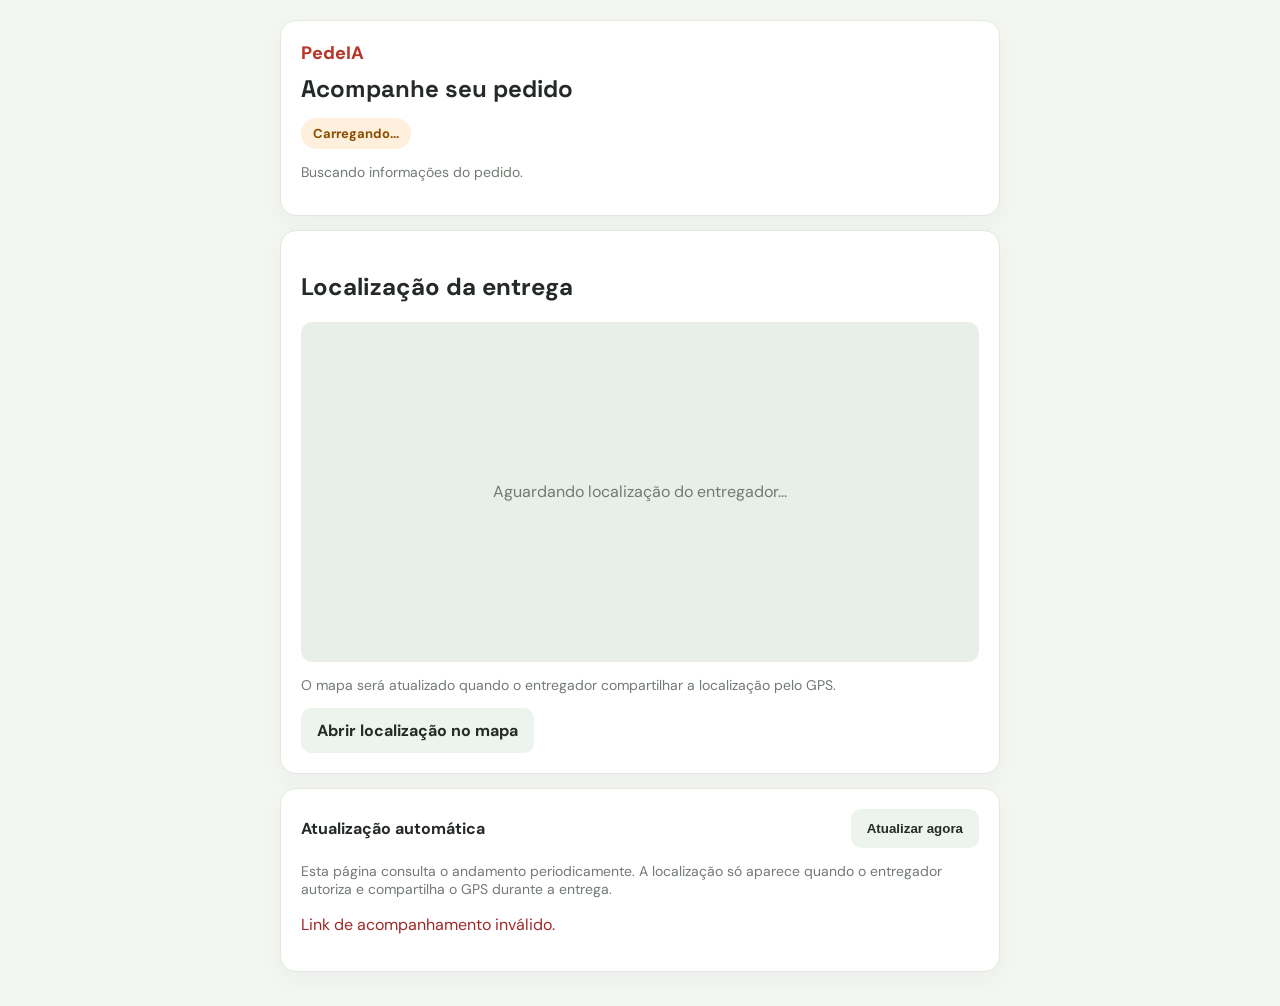
<file: acompanhar.html>
<!doctype html>
<html lang="pt-BR">
<head>
<meta charset="utf-8"><meta name="viewport" content="width=device-width,initial-scale=1"><meta name="theme-color" content="#b9362b"><title>Acompanhar pedido | PedeIA</title>
<link rel="preconnect" href="https://fonts.googleapis.com"><link href="https://fonts.googleapis.com/css2?family=DM+Sans:wght@400;500;600;700&family=Space+Grotesk:wght@500;600;700&display=swap" rel="stylesheet">
<style>*{box-sizing:border-box}body{margin:0;background:#f4f6f2;color:#252a27;font-family:'DM Sans',sans-serif}.wrap{max-width:760px;margin:auto;padding:20px}.card{background:white;border:1px solid #e2e8e1;border-radius:16px;padding:20px;margin-bottom:14px;box-shadow:0 8px 24px #2530270a}.brand{font-weight:800;color:#b9362b;font-size:18px}.muted{color:#727a73;font-size:14px}.status{display:inline-block;border-radius:24px;background:#fef0dc;color:#8a4d00;padding:7px 12px;font-weight:700;font-size:13px}h1{font:700 24px 'Space Grotesk',sans-serif;margin:8px 0 14px}#map{width:100%;height:340px;border:0;border-radius:12px;background:#e8eee8}button,.btn{border:0;border-radius:10px;background:#b9362b;color:#fff;font-weight:700;padding:12px 16px;cursor:pointer;text-decoration:none;display:inline-block}.btn.alt,button.alt{background:#edf3ed;color:#252a27}.row{display:flex;justify-content:space-between;align-items:center;gap:10px;flex-wrap:wrap}.error{color:#a12828}@media(max-width:500px){.wrap{padding:12px}.card{padding:15px}#map{height:290px}}</style>
</head><body><main class="wrap"><header class="card"><div class="brand">PedeIA</div><h1>Acompanhe seu pedido</h1><div id="status" class="status">Carregando...</div><p id="summary" class="muted">Buscando informações do pedido.</p><p id="updated" class="muted"></p></header><section class="card"><h2>Localização da entrega</h2><div id="map-wrap"><div id="map" style="display:grid;place-items:center;color:#727a73">Aguardando localização do entregador...</div></div><p id="location-note" class="muted">O mapa será atualizado quando o entregador compartilhar a localização pelo GPS.</p><a id="open-map" class="btn alt" target="_blank" rel="noopener" hidden>Abrir localização no mapa</a><div id="pickup-directions" hidden><p id="pickup-address" class="muted"></p><a id="pickup-map-link" class="btn" target="_blank" rel="noopener">Traçar rota até a loja para retirada</a></div></section><section class="card"><div class="row"><strong>Atualização automática</strong><button id="refresh" class="alt">Atualizar agora</button></div><p class="muted">Esta página consulta o andamento periodicamente. A localização só aparece quando o entregador autoriza e compartilha o GPS durante a entrega.</p><p id="error" class="error" role="status"></p></section></main>
<script>
const token=new URLSearchParams(location.search).get('token');const el=id=>document.getElementById(id);let timer=null,lastCoords='';const labels={'Aguardando':'Pedido recebido','Em preparo':'A loja está preparando seu pedido','Pronto':'Pedido pronto','Saiu para entrega':'Pedido saiu para entrega','Em rota':'Entregador a caminho','Entregue':'Pedido entregue','Cancelado':'Pedido cancelado','Cancelada':'Pedido cancelado','Problema na entrega':'Houve um problema na entrega'};
function mapAt(lat,lon){const d=.006;const bbox=[lon-d,lat-d,lon+d,lat+d].join('%2C');el('map').outerHTML='<iframe id="map" title="Mapa da localização do entregador" loading="lazy" referrerpolicy="no-referrer" src="https://www.openstreetmap.org/export/embed.html?bbox='+bbox+'&layer=mapnik&marker='+encodeURIComponent(lat+','+lon)+'"></iframe>';const link='https://www.google.com/maps/search/?api=1&query='+encodeURIComponent(lat+','+lon);el('open-map').href=link;el('open-map').hidden=false;el('location-note').textContent='Última localização compartilhada pelo entregador. A posição pode ter alguns instantes de atraso.';lastCoords=lat+','+lon;}
async function load(){if(!token||token.length<30){el('error').textContent='Link de acompanhamento inválido.';return;}try{const r=await fetch('/api/order-track?token='+encodeURIComponent(token),{cache:'no-store'});const d=await r.json();if(!r.ok)throw Error(d.error||'Não foi possível consultar o pedido.');const p=d.pedido;el('status').textContent=labels[p.status]||p.status;el('summary').textContent=(p.loja_nome?'Loja: '+p.loja_nome+'. ':'')+(p.tipo_entrega==='pickup'?'Retirada no estabelecimento.':'Entrega no endereço informado.');el('updated').textContent='Última atualização: '+new Date(p.updated_at||p.created_at).toLocaleString('pt-BR');const pickup=p.tipo_entrega==='pickup';el('pickup-directions').hidden=!pickup||!p.loja_endereco;if(pickup&&p.loja_endereco){el('pickup-address').textContent='Endereço para retirada: '+p.loja_endereco;el('pickup-map-link').href='https://www.google.com/maps/dir/?api=1&destination='+encodeURIComponent(p.loja_endereco)+'&travelmode=driving';el('location-note').textContent='Este pedido é para retirada. Use o endereço da loja para chegar ao estabelecimento.';el('map-wrap').hidden=true;el('open-map').hidden=true;}else if(!pickup){el('map-wrap').hidden=false;}if(p.localizacao&&Number.isFinite(Number(p.localizacao.latitude))&&Number.isFinite(Number(p.localizacao.longitude))&&!pickup){const c=Number(p.localizacao.latitude)+','+Number(p.localizacao.longitude);if(c!==lastCoords)mapAt(Number(p.localizacao.latitude),Number(p.localizacao.longitude));}else if(!pickup){el('location-note').textContent=p.status==='Entregue'?'Pedido finalizado.':'Aguardando o entregador compartilhar a localização GPS.';}else if(!p.loja_endereco){el('location-note').textContent='O endereço da loja ainda não foi cadastrado. Entre em contato com o estabelecimento para confirmar o local de retirada.';}el('error').textContent='';if(p.status==='Entregue'||['Cancelado','Cancelada'].includes(p.status)){if(timer)clearInterval(timer);}}catch(e){el('error').textContent=e.message;}}
el('refresh').onclick=load;if(token){load();timer=setInterval(load,12000);}else el('error').textContent='Link de acompanhamento inválido.';
</script></body></html>
</file>
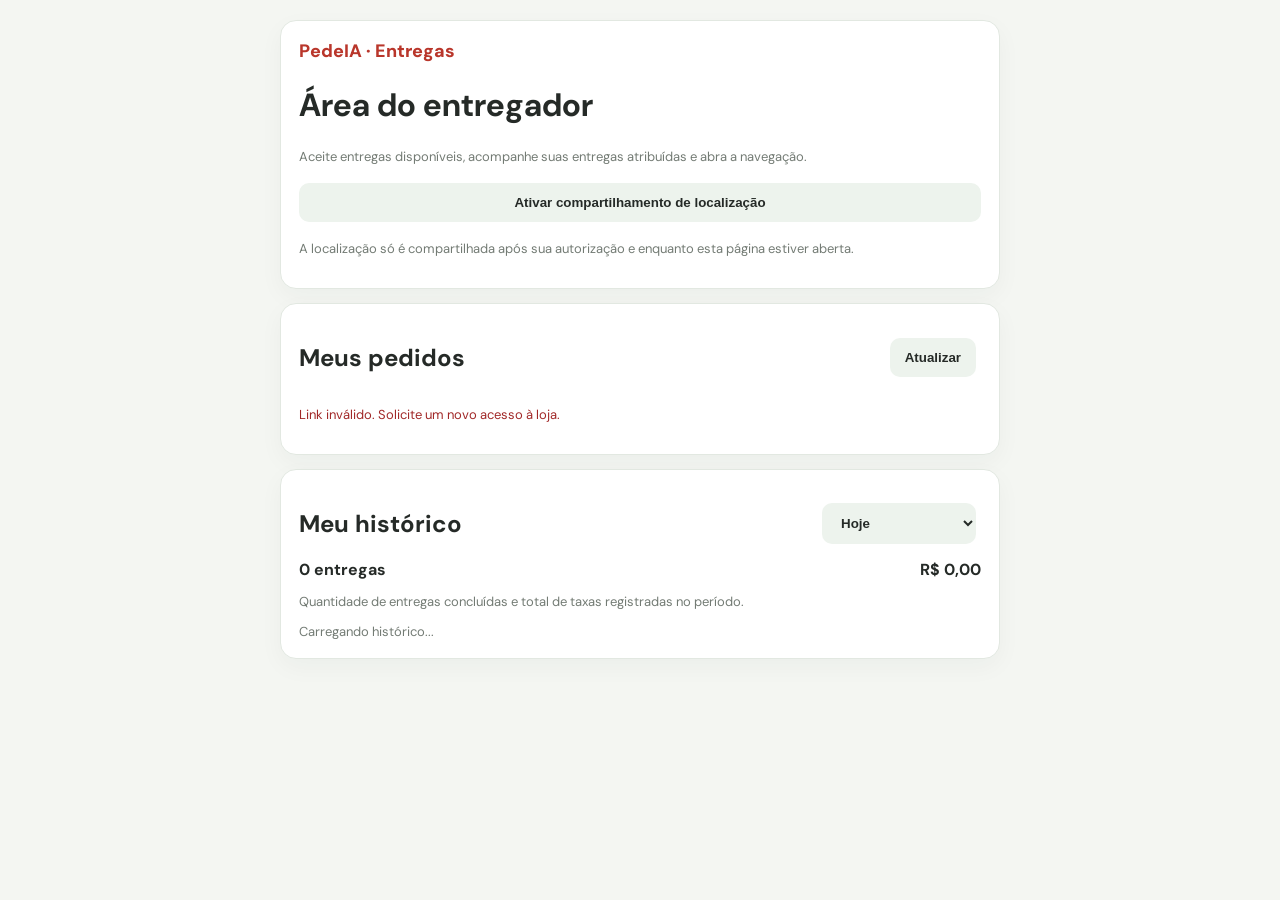
<file: motoboy.html>
<!doctype html><html lang="pt-BR"><head><meta charset="utf-8"><meta name="viewport" content="width=device-width,initial-scale=1"><meta name="theme-color" content="#b9362b"><title>Entregas | PedeIA</title><link rel="preconnect" href="https://fonts.googleapis.com"><link href="https://fonts.googleapis.com/css2?family=DM+Sans:wght@400;500;600;700&family=Space+Grotesk:wght@500;600;700&display=swap" rel="stylesheet"><style>*{box-sizing:border-box}body{margin:0;background:#f4f6f2;color:#252a27;font-family:'DM Sans',sans-serif}.wrap{max-width:760px;margin:auto;padding:20px}.head,.card{background:white;border:1px solid #e2e8e1;border-radius:16px;padding:18px;margin-bottom:14px;box-shadow:0 8px 24px #2530270a}.brand{color:#b9362b;font-weight:800;font-size:18px}.muted{color:#737b74;font-size:13px}.order{padding:15px 0;border-top:1px solid #e2e8e1}.order:first-child{border-top:0}.order h3{margin:5px 0}.btn{border:0;border-radius:10px;background:#b9362b;color:white;font-weight:700;padding:12px 15px;cursor:pointer;margin:5px 5px 5px 0}.btn.alt{background:#edf3ed;color:#252a27}.error{color:#a12828}.status{font-size:12px;background:#edf3ed;border-radius:30px;padding:5px 9px;display:inline-block}.row{display:flex;justify-content:space-between;gap:8px;align-items:center;flex-wrap:wrap}#gps{width:100%}@media(max-width:500px){.wrap{padding:12px}.head,.card{padding:14px}}</style></head><body><main class="wrap"><header class="head"><div class="brand">PedeIA · Entregas</div><h1 id="hello">Área do entregador</h1><p class="muted">Aceite entregas disponíveis, acompanhe suas entregas atribuídas e abra a navegação.</p><button id="gps" class="btn alt">Ativar compartilhamento de localização</button><p id="gpsmsg" class="muted">A localização só é compartilhada após sua autorização e enquanto esta página estiver aberta.</p></header><section class="card"><div class="row"><h2>Meus pedidos</h2><button id="refresh" class="btn alt">Atualizar</button></div><div id="orders" class="muted">Carregando entregas...</div></section><section class="card"><div class="row"><h2>Meu histórico</h2><select id="history-filter" aria-label="Período do histórico" class="btn alt"><option value="today">Hoje</option><option value="week">Últimos 7 dias</option><option value="all">Todo o histórico</option></select></div><div class="row"><strong id="history-count">0 entregas</strong><strong id="history-total">R$ 0,00</strong></div><p class="muted">Quantidade de entregas concluídas e total de taxas registradas no período.</p><div id="history-list" class="muted">Carregando histórico...</div></section></main><script>
const token=new URLSearchParams(location.search).get('token');let orders=[];let history=[];let todaySummary={quantidade:0,valor:0};const el=id=>document.getElementById(id);const esc=s=>String(s??'').replace(/[&<>"']/g,c=>({'&':'&amp;','<':'&lt;','>':'&gt;','"':'&quot;',"'":'&#39;'}[c]));async function api(method='GET',body){const r=await fetch('/api/courier?token='+encodeURIComponent(token||''),{method,headers:body?{'Content-Type':'application/json'}:{},body:body?JSON.stringify(body):undefined,cache:'no-store'});const d=await r.json();if(!r.ok)throw Error(d.error||'Falha ao acessar entregas');return d}function mapsLink(list){const stops=list.map(o=>o.endereco).filter(Boolean);if(!stops.length)return '';const dest=encodeURIComponent(stops[stops.length-1]);const way=stops.slice(0,-1).map(encodeURIComponent).join('%7C');return 'https://www.google.com/maps/dir/?api=1&destination='+dest+(way?'&waypoints='+way:'')+'&travelmode=driving'}function money(v){return Number(v||0).toLocaleString('pt-BR',{style:'currency',currency:'BRL'})}function renderHistory(){const mode=el('history-filter')?.value||'today';const now=new Date();const rows=history.filter(h=>{const d=new Date(h.concluida_em);if(mode==='today')return d.toLocaleDateString('en-CA',{timeZone:'America/Recife'})===now.toLocaleDateString('en-CA',{timeZone:'America/Recife'});if(mode==='week')return (now-d)<=7*86400000&&d<=now;return true});const total=rows.reduce((s,h)=>s+Number(h.taxa_recebida||0),0);el('history-count').textContent=rows.length+' entrega(s)';el('history-total').textContent=money(total);el('history-list').innerHTML=rows.map(h=>'<article class=\"order\"><div class=\"row\"><strong>Pedido #'+esc(String(h.pedido_id).slice(0,8))+'</strong><strong>'+money(h.taxa_recebida)+'</strong></div><small class=\"muted\">'+esc(new Date(h.concluida_em).toLocaleString('pt-BR'))+'</small><p>'+esc(h.endereco||'Endereço não informado')+'</p></article>').join('')||'<p>Nenhuma entrega concluída neste período.</p>'}function draw(){const assigned=orders.filter(o=>o.courier_assignment==='assigned'),available=orders.filter(o=>o.courier_assignment==='available');const card=o=>'<article class="order"><div class="row"><strong>Pedido #'+esc(String(o.id).slice(0,8))+'</strong><span class="status">'+esc(o.status)+'</span></div><h3>'+esc(o.cliente_nome||'Cliente')+'</h3><p>'+esc(o.endereco||'Endereço não informado')+'</p><p class="muted">'+(o.itens||[]).map(i=>esc(i.quantidade)+'× '+esc(i.nome)).join(' · ')+'</p><a class="btn alt" target="_blank" rel="noopener" href="https://www.google.com/maps/search/?api=1&query='+encodeURIComponent(o.endereco||'')+'">Navegar até este endereço</a>'+(o.courier_assignment==='available'?'<button class="btn" data-accept="'+esc(o.id)+'">Aceitar entrega</button>':'<button class="btn alt" data-route="'+esc(o.id)+'">Saiu para entrega</button><button class="btn" data-done="'+esc(o.id)+'">Marcar entregue</button>')+'</article>';el('orders').innerHTML=(available.length?'<h3>Entregas disponíveis ('+available.length+')</h3>'+available.map(card).join(''):'')+(assigned.length?'<h3>Minhas entregas ('+assigned.length+')</h3>'+'<a class="btn" target="_blank" rel="noopener" href="'+mapsLink(assigned)+'">Abrir rota no Google Maps</a>'+assigned.map(card).join(''):'')+(!available.length&&!assigned.length?'<p>Nenhuma entrega disponível. Pedidos aparecem aqui quando estiverem Prontos ou Saindo para entrega.</p>':'');document.querySelectorAll('[data-accept]').forEach(b=>b.onclick=async()=>{b.disabled=true;b.textContent='Aceitando…';try{await api('PATCH',{acao:'aceitar',pedido_id:b.dataset.accept});await load();}catch(e){alert(e.message);b.disabled=false;b.textContent='Aceitar entrega';}});document.querySelectorAll('[data-route]').forEach(b=>b.onclick=async()=>{try{await api('PATCH',{pedido_id:b.dataset.route,status:'Em rota'});await load()}catch(e){alert(e.message)}});document.querySelectorAll('[data-done]').forEach(b=>b.onclick=async()=>{try{await api('PATCH',{pedido_id:b.dataset.done,status:'Entregue'});await load()}catch(e){alert(e.message)}})}async function load(){try{const d=await api();el('hello').textContent='Olá, '+d.entregador.nome;orders=d.pedidos||[];history=d.historico||[];todaySummary=d.resumo_hoje||todaySummary;renderHistory();draw()}catch(e){el('orders').innerHTML='<p class="error">'+esc(e.message)+'</p>';}}el('refresh').onclick=load;el('history-filter').onchange=renderHistory;let gpsWatchId=null;el('gps').onclick=()=>{if(!window.isSecureContext){el('gpsmsg').textContent='GPS exige HTTPS. Abra o link seguro (https://) no celular.';return}if(!navigator.geolocation){el('gpsmsg').textContent='Este navegador/dispositivo não oferece geolocalização.';return}if(gpsWatchId!==null)return;el('gps').disabled=true;el('gpsmsg').textContent='Solicitando permissão e aguardando sinal do GPS…';gpsWatchId=navigator.geolocation.watchPosition(async pos=>{try{await api('PATCH',{latitude:pos.coords.latitude,longitude:pos.coords.longitude});el('gpsmsg').textContent='GPS compartilhado · precisão aproximada '+(pos.coords.accuracy?Math.round(pos.coords.accuracy)+' m':'indisponível')+' · '+new Date().toLocaleTimeString('pt-BR')}catch(e){el('gpsmsg').textContent='Localização obtida, mas não enviada ao servidor: '+e.message}},err=>{const reasons={1:'Permissão negada. Autorize a localização nas permissões do site.',2:'Localização indisponível. Ative o serviço de localização do dispositivo.',3:'O GPS demorou a responder. Tente novamente.'};el('gpsmsg').textContent=reasons[err.code]||'Falha ao acessar o GPS.';if(gpsWatchId!==null)navigator.geolocation.clearWatch(gpsWatchId);gpsWatchId=null;el('gps').disabled=false;},{enableHighAccuracy:true,maximumAge:5000,timeout:20000});};if(!token)el('orders').innerHTML='<p class="error">Link inválido. Solicite um novo acesso à loja.</p>';else {load();setInterval(load,12000);}</script></body></html>
</file>
